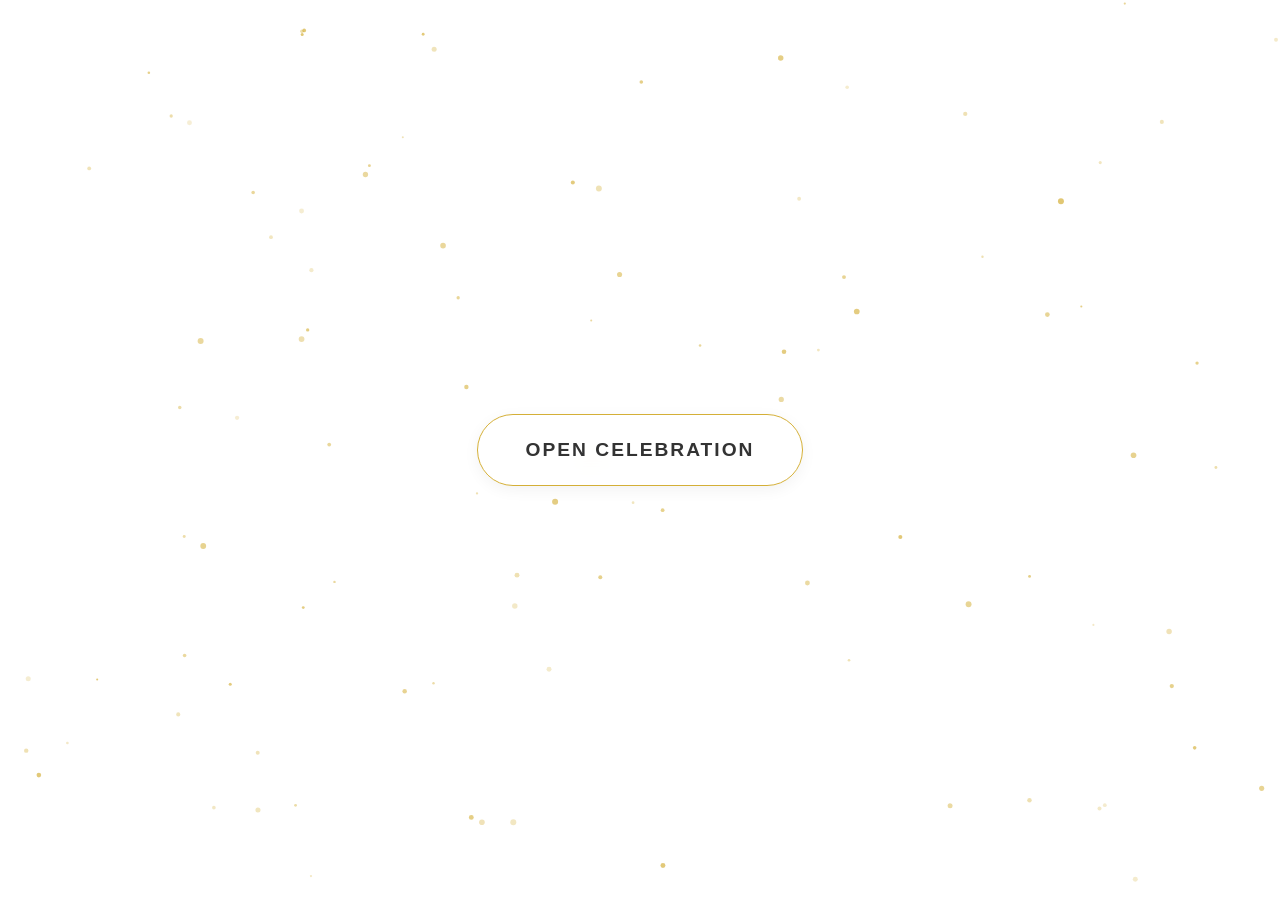
<file: index.html>
<!DOCTYPE html>
<html lang="en">
<head>
    <meta charset="UTF-8">
    <meta name="viewport" content="width=device-width, initial-scale=1.0">
    <title>Happy Birthday!</title>
    
    <link href="https://fonts.googleapis.com/css2?family=Playfair+Display:wght@700&family=Inter:wght@400;600&display=swap" rel="stylesheet">
    
    <link rel="stylesheet" href="style.css">
</head>
<body>
    <div id="loader" class="loader">
        <canvas id="gold-dust"></canvas>
        <div class="loader-content">
            <button id="play" class="start-btn">Open Celebration</button>
        </div>
    </div>

    <main id="main" class="main-content" style="display: none;">
        <canvas id="confetti"></canvas>
        
        <div class="container">
            <div class="content-wrapper">
                <header>
                    <h1 id="name" class="recipient-name">Jan</h1>
                </header>

                <div class="typing-container">
                    <div id="typed-strings">
                        <p>Happy Birthday!</p>
                        <p>Hope you have a nice day</p>
                        <p>2121212121212121</p>
                        <p>Still Baby</p>
                    </div>
                    <span id="typed"></span>
                </div>

                <div class="visuals">
                    <svg class="cake-svg" viewBox="0 0 100 100" xmlns="http://www.w3.org/2000/svg">
                        <rect x="20" y="50" width="60" height="30" rx="5" fill="#D4AF37" opacity="0.8"/>
                        <rect x="30" y="30" width="40" height="20" rx="5" fill="#D4AF37"/>
                        <rect x="48" y="15" width="4" height="15" fill="#333"/>
                        <circle cx="50" cy="10" r="3" fill="#FFD700">
                            <animate attributeName="opacity" values="1;0.5;1" dur="2s" repeatCount="indefinite" />
                        </circle>
                    </svg>
                </div>

                <footer>
                    <a href="letter.html" class="letter-btn">Read My Message</a>
                </footer>
            </div>
        </div>
    </main>

    <audio id="song" loop>
        <source src="music.mp3" type="audio/mpeg">
    </audio>

    <script src="js/jquery.js"></script>
    <script src="js/typed.min.js"></script>
    <script src="js/script.js"></script>
</body>
</html>
</file>
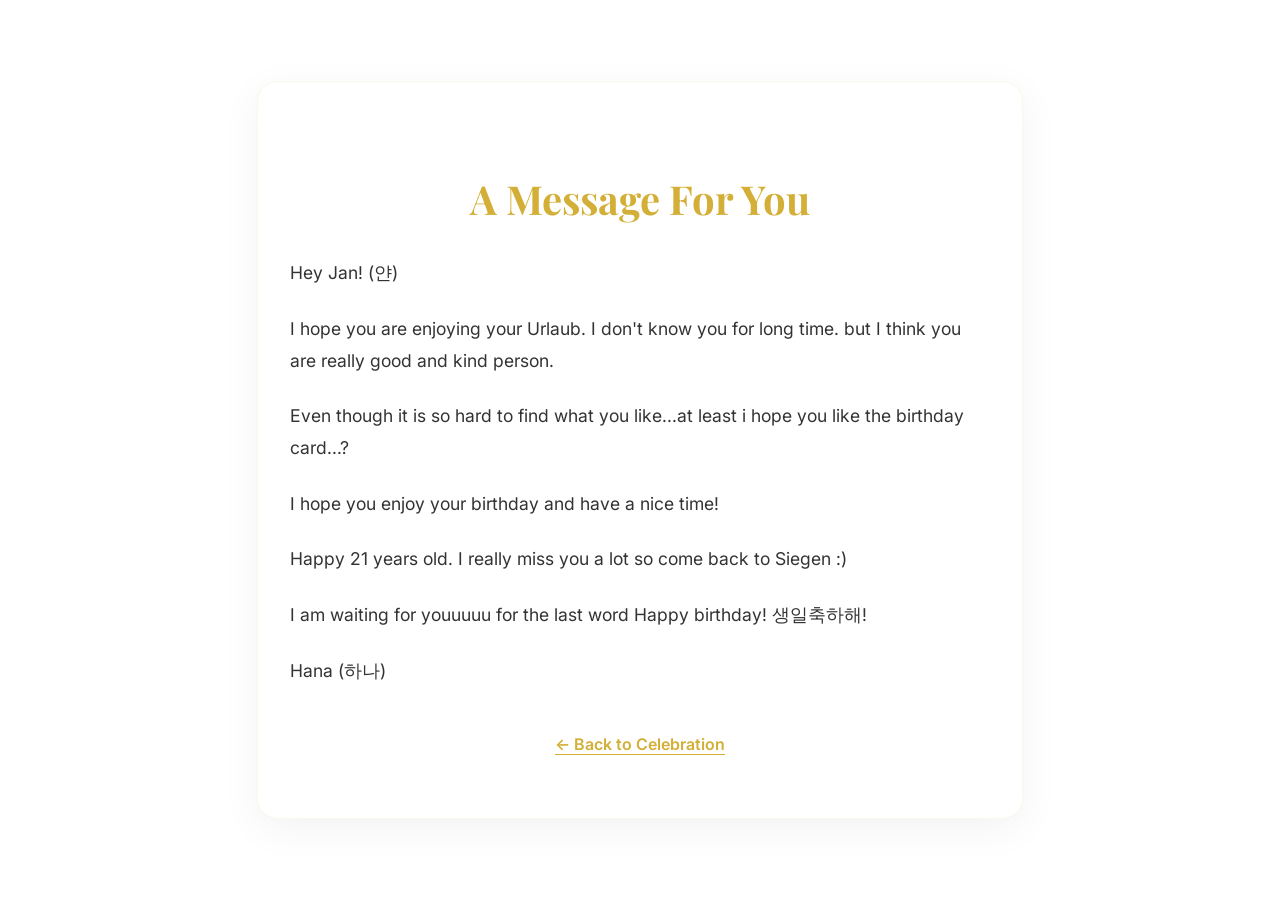
<file: letter.html>
<!DOCTYPE html>
<html lang="en">
<head>
    <meta charset="UTF-8">
    <meta name="viewport" content="width=device-width, initial-scale=1.0">
    <title>A Message For You</title>
    <link href="https://fonts.googleapis.com/css2?family=Playfair+Display:wght@700&family=Inter:wght@400;600&display=swap" rel="stylesheet">
    <style>
        :root {
            --gold: #D4AF37;
            --white: #FFFFFF;
            --soft-black: #333333;
        }

        body {
            font-family: 'Inter', sans-serif;
            background-color: var(--white);
            color: var(--soft-black);
            margin: 0;
            padding: 0;
            display: flex;
            justify-content: center;
            align-items: center;
            min-height: 100vh;
        }

        .container {
            width: 90%;
            max-width: 700px;
            padding: 4rem 2rem;
            background: #fff;
            box-shadow: 0 10px 40px rgba(0,0,0,0.05);
            border-radius: 20px;
            border: 1px solid rgba(212, 175, 55, 0.1);
        }

        h1 {
            font-family: 'Playfair Display', serif;
            color: var(--gold);
            font-size: 2.5rem;
            margin-bottom: 2rem;
            text-align: center;
        }

        .letter-content {
            font-size: 1.1rem;
            line-height: 1.8;
            color: var(--soft-black);
        }

        .letter-content p {
            margin-bottom: 1.5rem;
        }

        .footer {
            margin-top: 3rem;
            text-align: center;
        }

        .back-link {
            color: var(--gold);
            text-decoration: none;
            font-weight: 600;
            border-bottom: 1px solid var(--gold);
            transition: all 0.3s ease;
        }

        .back-link:hover {
            opacity: 0.7;
        }
    </style>
</head>
<body>
    <div class="container">
        <h1>A Message For You</h1>
        <div class="letter-content">
            <p>Hey Jan! (얀) </p>
            <p>I hope you are enjoying your Urlaub. I don't know you for long time. but I think you are really good and kind person.</p>
            <p>Even though it is so hard to find what you like...at least i hope you like the birthday card...?</p>
            <p>I hope you enjoy your birthday and have a nice time! </p>
            <p>Happy 21 years old. I really miss you a lot so come back to Siegen :) </p>
            <p>I am waiting for youuuuu for the last word Happy birthday! 생일축하해! </p>
            <p>Hana (하나) </p>
        </div>
        <div class="footer">
            <a href="index.html" class="back-link">← Back to Celebration</a>
        </div>
    </div>
</body>
</html>
</file>
<file: style.css>
:root {
    --gold: #D4AF37;
    --white: #FFFFFF;
    --soft-black: #333333;
    --glass-bg: rgba(255, 255, 255, 0.6);
}

* {
    margin: 0;
    padding: 0;
    box-sizing: border-box;
}

body {
    font-family: 'Inter', sans-serif;
    background-color: var(--white);
    color: var(--soft-black);
    overflow: hidden;
}

.loader {
    position: fixed;
    top: 0;
    left: 0;
    width: 100%;
    height: 100%;
    background-color: var(--white);
    z-index: 1000;
    display: flex;
    justify-content: center;
    align-items: center;
}

#gold-dust {
    position: absolute;
    top: 0;
    left: 0;
    width: 100%;
    height: 100%;
    pointer-events: none;
}

.loader-content {
    position: relative;
    z-index: 1001;
}

.start-btn {
    background: var(--glass-bg);
    border: 1px solid var(--gold);
    padding: 1.5rem 3rem;
    font-size: 1.2rem;
    font-weight: 600;
    color: var(--soft-black);
    text-transform: uppercase;
    letter-spacing: 2px;
    border-radius: 50px;
    cursor: pointer;
    backdrop-filter: blur(10px);
    transition: all 0.3s cubic-bezier(0.165, 0.84, 0.44, 1);
    box-shadow: 0 4px 15px rgba(0,0,0,0.05);
}

.start-btn:hover {
    transform: scale(1.05);
    background-color: var(--gold);
    color: var(--white);
    box-shadow: 0 10px 25px rgba(212, 175, 55, 0.3);
}

.main-content {
    position: relative;
    width: 100vw;
    height: 100vh;
    display: flex;
    justify-content: center;
    align-items: center;
}

#confetti {
    position: absolute;
    top: 0;
    left: 0;
    width: 100%;
    height: 100%;
    z-index: 1;
}

.container {
    position: relative;
    z-index: 2;
    text-align: center;
    width: 90%;
    max-width: 600px;
}

.content-wrapper {
    background: rgba(255, 255, 255, 0.7);
    backdrop-filter: blur(20px);
    padding: 4rem 2rem;
    border-radius: 30px;
    border: 1px solid rgba(212, 175, 55, 0.1);
    box-shadow: 0 20px 50px rgba(0,0,0,0.05);
}

.recipient-name {
    font-family: 'Playfair Display', serif;
    font-size: 4rem;
    margin-bottom: 1.5rem;
    color: var(--gold);
    text-shadow: 0 2px 10px rgba(212, 175, 55, 0.1);
}

.typing-container {
    font-size: 1.5rem;
    height: 3rem;
    margin-bottom: 2rem;
    color: var(--soft-black);
}

.visuals {
    margin: 2rem 0;
    display: flex;
    justify-content: center;
}

.cake-svg {
    width: 150px;
    height: 150px;
}

.letter-btn {
    display: inline-block;
    padding: 1rem 2rem;
    border: 1px solid var(--gold);
    color: var(--gold);
    text-decoration: none;
    font-weight: 600;
    border-radius: 5px;
    transition: all 0.3s ease;
    margin-top: 1rem;
}

.letter-btn:hover {
    background-color: var(--gold);
    color: var(--white);
}

@media (max-width: 768px) {
    .recipient-name {
        font-size: 2.5rem;
    }
    .typing-container {
        font-size: 1.2rem;
    }
    .start-btn {
        padding: 1.2rem 2.4rem;
        font-size: 1rem;
    }
}
</file>
